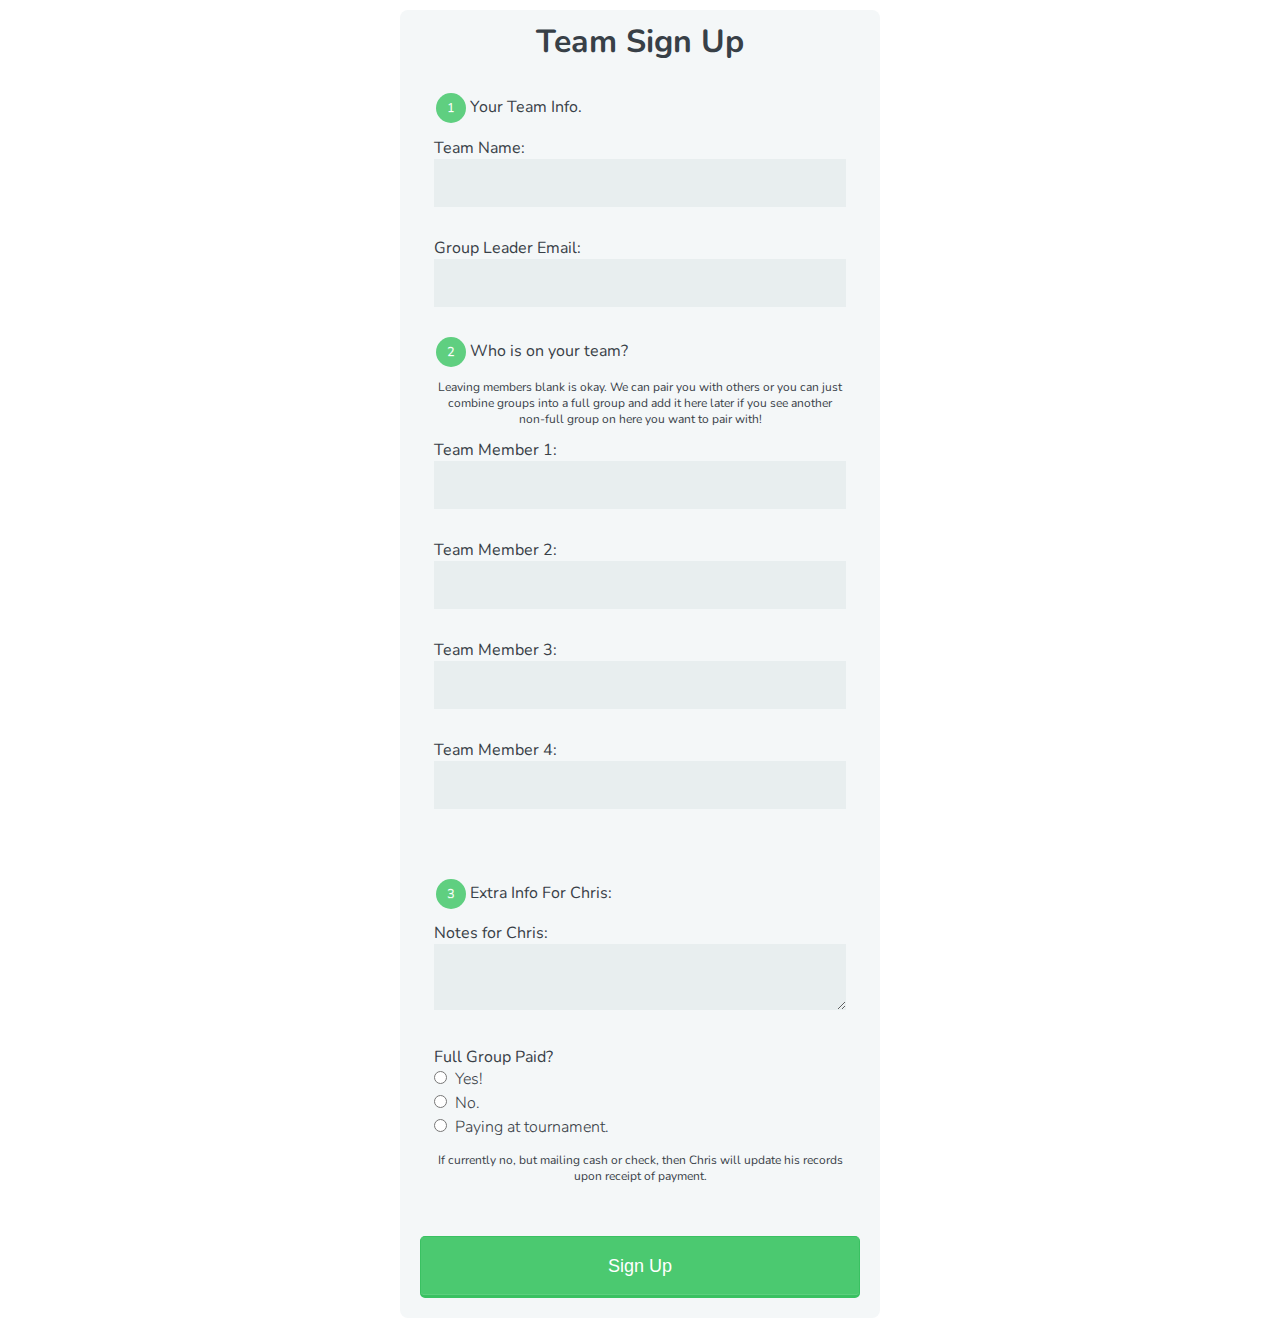
<file: index.html>
<!DOCTYPE html>
<html lang="en">
<head>
    <meta charset="UTF-8">
    <meta name="viewport" content="width=device-width, initial-scale=1.0">
    <meta http-equiv="X-UA-Compatible" content="ie=edge">
    <title>Group Sign-up Form</title>
    <link rel="stylesheet" href="style.css">
    <link rel="stylesheet" href="https://fonts.googleapis.com/css?family=Nunito"></head>
<body>
    <form action="" method="POST">

        <h1>Team Sign Up</h1>
        <fieldset>

            <legend><span class ="section">1</span>Your Team Info.</legend>
            
            <label class ="" for="name">Team Name:</label>
            <input type="text" name="name" value="">

            <label class="" for="email">Group Leader Email:</label>
            <input type="email" name="email" value="">

            <legend><span name="members" class="section">2</span>Who is on your team?</legend>
            <p>Leaving members blank is okay. We can pair you with others or you can just combine groups into a full group and add it here later if you see another non-full group on here you want to pair with!</p>

            <label class="members" for="teamMember1">Team Member 1:</label>
            <input type="text" name="name" value="">

            <label class ="members" for="teamMember2">Team Member 2:</label>
            <input type="text" name="name" value="">

            <label class="members" for="teamMember3">Team Member 3:</label>
            <input type="text" name="name" value="">

            <label class="members" for="teamMember4">Team Member 4:</label>
            <input type="text" name="name" value="">

            <br>

        </fieldset>

        <fieldset>
            
            <legend><span class="section">3</span>Extra Info For Chris:</legend>

            <label class="" for="notes">Notes for Chris:</label>
            <textarea name="notes"></textarea>

            <label>Full Group Paid?</label>
            <br>
            <input type="radio" name="paid" value="yesPaid">
            <label class="light" for="yesPaid">Yes!</label><br>

            <input type="radio" name="paid" value="noPaid">
            <label class="light" for="noPaid">No.</label><br>

            <input type="radio" name="paid" value="futurePaid">
            <label class="light" for="futurePaid">Paying at tournament.</label>
            <p>If currently no, but mailing cash or check, then Chris will update his records upon receipt of payment.</p>

        </fieldset>

        <button type="submit">Sign Up</button>

    </form>
    
</body>
</html>
</file>
<file: style.css>
* {
    box-sizing: border-box;
}

p {
    text-align: center;
    font-size: 12px;
}
body {
    font-family: "Nunito", sans-serif;
    color: #384047;
}

form {
    max-width: 300px;
    margin: 10px auto;
    padding: 10px 20px;
    background: #f4f7f8;
    border-radius: 8px;
}
h1 {
    margin: 0 0 30px 0;
    text-align: center;
}
input[type="text"],
input[type="email"],
textarea
    {
    background: red;
    border: none;
    font-size: 16px;
    height: auto;
    margin: 0;
    outline: 0;
    padding: 15px;
    width: 100%;
    background-color: #e8eeef;
    color: black;
    box-shadow: 0 1px #f4f7f8;
    margin-bottom: 30px;
}
input:focus, textarea:focus {
    box-shadow: 0 0 5px greenyellow;
    border: 1px solid greenyellow;
}
input[type="radio"] {
    margin: 0 4px 8px 0;
}
fieldset {
    margin-bottom: 30px;
    border: none;
}

legend {
    display: block;
    margin-bottom: 8px;
}

label.light {
    font-weight: 300;
    display: inline;
}

.section {
    background-color: #5fcf80;
    color: #fff;
    height: 30px;
    width: 30px;
    display: inline-block;
    font-size: 0.8em;
    margin-right: 4px;
    line-height: 30px;
    text-align: center;
    text-shadow: 0 1px 0 rgba(255,255,255,0.2);
    border-radius: 100%;
}

button {
    padding: 19px 39px 18px 39px;
    color: #FFF;
    background-color: #4bc970;
    font-size: 18px;
    text-align: center;
    font-style: normal;
    border-radius: 5px;
    width: 100%;
    border: 1px solid #3ac162;
    border-width: 1px 1px 3px;
    box-shadow: 0 -1px 0 rgba(255,255,255,0.1) inset;
    margin-bottom: 10px;
}

.members {
    margin-bottom: 0px;
    padding-bottom: 0px;

}

@media screen and (min-width: 480px) {
    form {
        max-width: 480px;
    }
}
</file>
